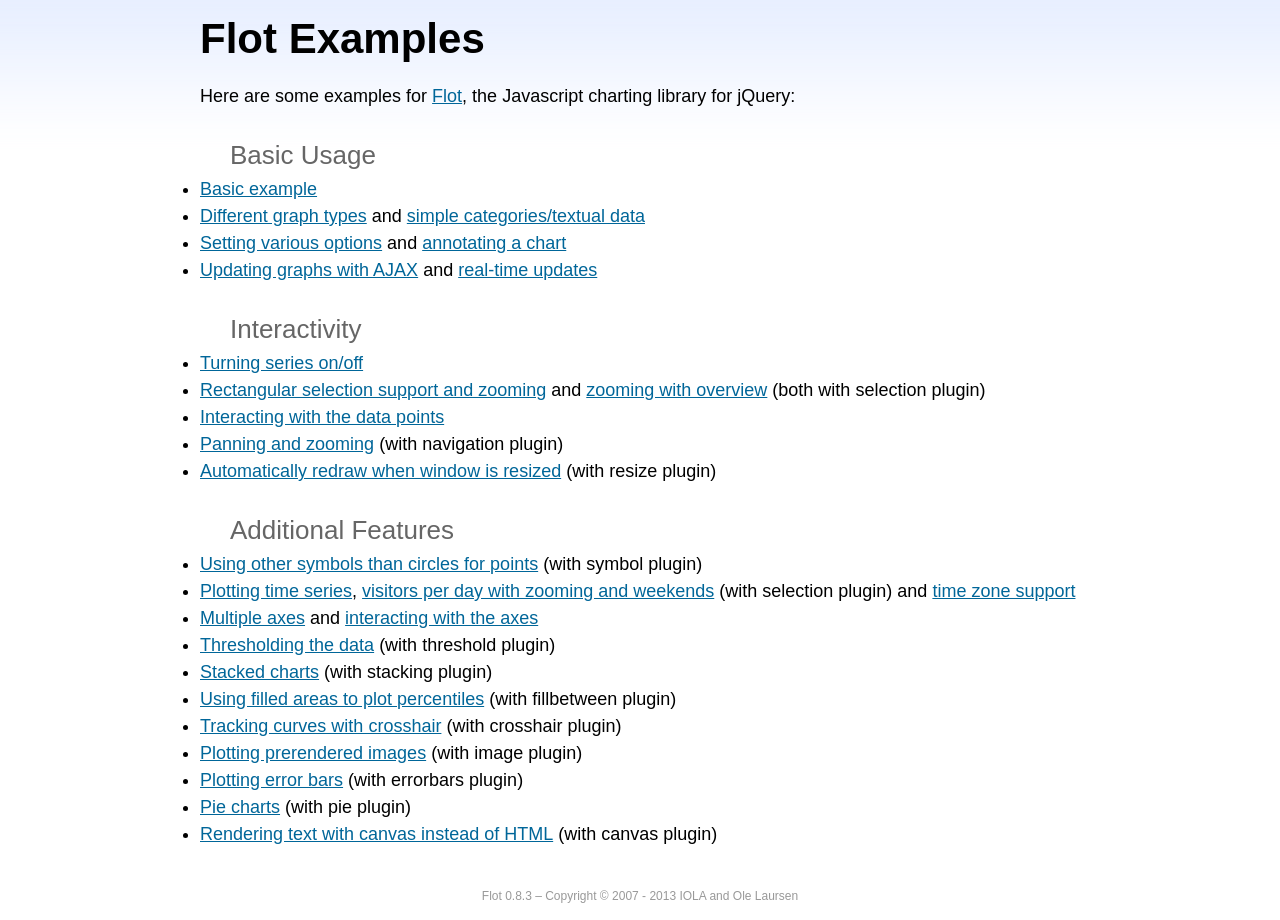
<file: bower_components/flot/examples/index.html>
<!DOCTYPE html PUBLIC "-//W3C//DTD HTML 4.01//EN" "http://www.w3.org/TR/html4/strict.dtd">
<html>
<head>
	<meta http-equiv="Content-Type" content="text/html; charset=utf-8">
	<title>Flot Examples</title>
	<link href="examples.css" rel="stylesheet" type="text/css">
	<style>

	h3 {
		margin-top: 30px;
		margin-bottom: 5px;
	}

	</style>
	<script language="javascript" type="text/javascript" src="../jquery.js"></script>
	<script language="javascript" type="text/javascript" src="../jquery.flot.js"></script>
	<script type="text/javascript">

	$(function() {

		// Add the Flot version string to the footer

		$("#footer").prepend("Flot " + $.plot.version + " &ndash; ");
	});

	</script>
</head>
<body>

	<div id="header">
		<h2>Flot Examples</h2>
	</div>

	<div id="content">

		<p>Here are some examples for <a href="http://www.flotcharts.org">Flot</a>, the Javascript charting library for jQuery:</p>

		<h3>Basic Usage</h3>

		<ul>
			<li><a href="basic-usage/index.html">Basic example</a></li>
			<li><a href="series-types/index.html">Different graph types</a> and <a href="categories/index.html">simple categories/textual data</a></li>
			<li><a href="basic-options/index.html">Setting various options</a> and <a href="annotating/index.html">annotating a chart</a></li>
			<li><a href="ajax/index.html">Updating graphs with AJAX</a> and <a href="realtime/index.html">real-time updates</a></li>
		</ul>

		<h3>Interactivity</h3>

		<ul>
			<li><a href="series-toggle/index.html">Turning series on/off</a></li>
			<li><a href="selection/index.html">Rectangular selection support and zooming</a> and <a href="zooming/index.html">zooming with overview</a> (both with selection plugin)</li>
			<li><a href="interacting/index.html">Interacting with the data points</a></li>
			<li><a href="navigate/index.html">Panning and zooming</a> (with navigation plugin)</li>
			<li><a href="resize/index.html">Automatically redraw when window is resized</a> (with resize plugin)</li>
		</ul>

		<h3>Additional Features</h3>

		<ul>
			<li><a href="symbols/index.html">Using other symbols than circles for points</a> (with symbol plugin)</li>
			<li><a href="axes-time/index.html">Plotting time series</a>, <a href="visitors/index.html">visitors per day with zooming and weekends</a> (with selection plugin) and <a href="axes-time-zones/index.html">time zone support</a></li>
			<li><a href="axes-multiple/index.html">Multiple axes</a> and <a href="axes-interacting/index.html">interacting with the axes</a></li>
			<li><a href="threshold/index.html">Thresholding the data</a> (with threshold plugin)</li>
			<li><a href="stacking/index.html">Stacked charts</a> (with stacking plugin)</li>
			<li><a href="percentiles/index.html">Using filled areas to plot percentiles</a> (with fillbetween plugin)</li>
			<li><a href="tracking/index.html">Tracking curves with crosshair</a> (with crosshair plugin)</li>
			<li><a href="image/index.html">Plotting prerendered images</a> (with image plugin)</li>
			<li><a href="series-errorbars/index.html">Plotting error bars</a> (with errorbars plugin)</li>
			<li><a href="series-pie/index.html">Pie charts</a> (with pie plugin)</li>
			<li><a href="canvas/index.html">Rendering text with canvas instead of HTML</a> (with canvas plugin)</li>
		</ul>

	</div>

	<div id="footer">
		Copyright &copy; 2007 - 2013 IOLA and Ole Laursen
	</div>

</body>
</html>
</file>
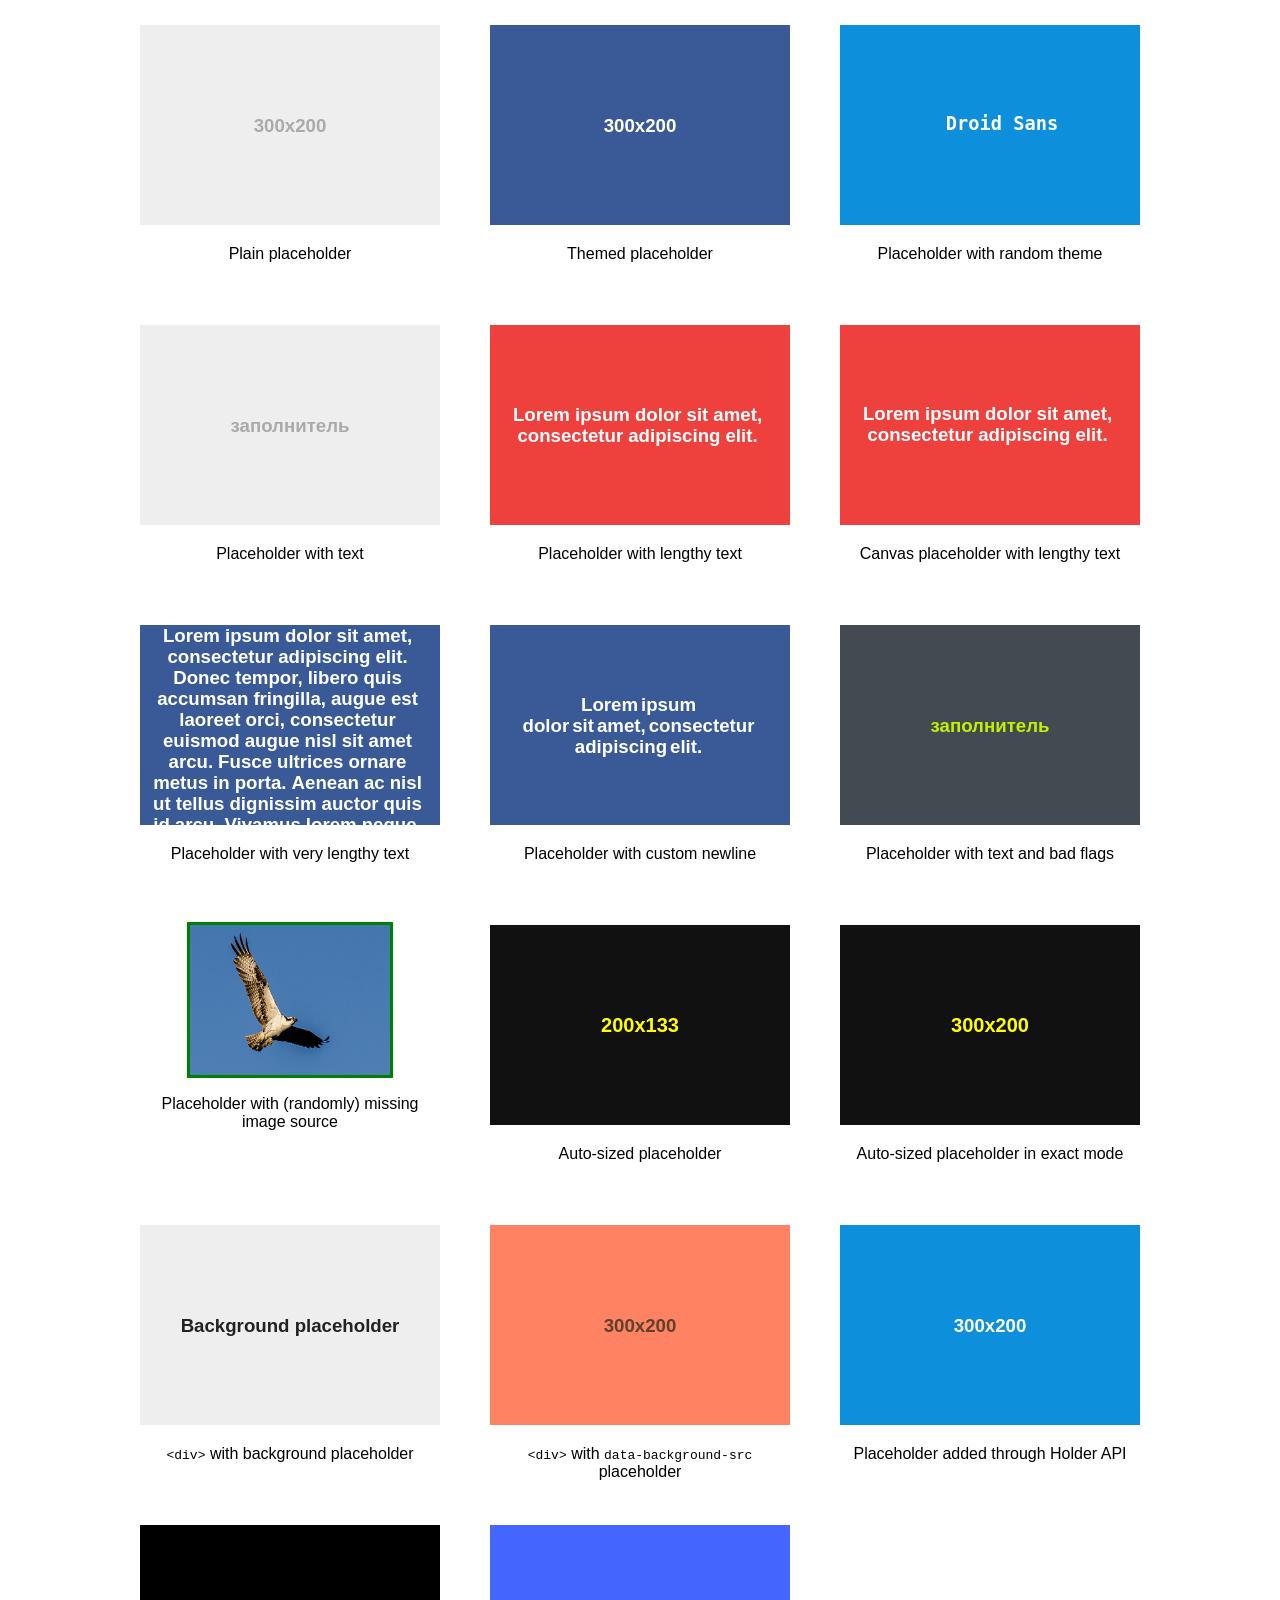
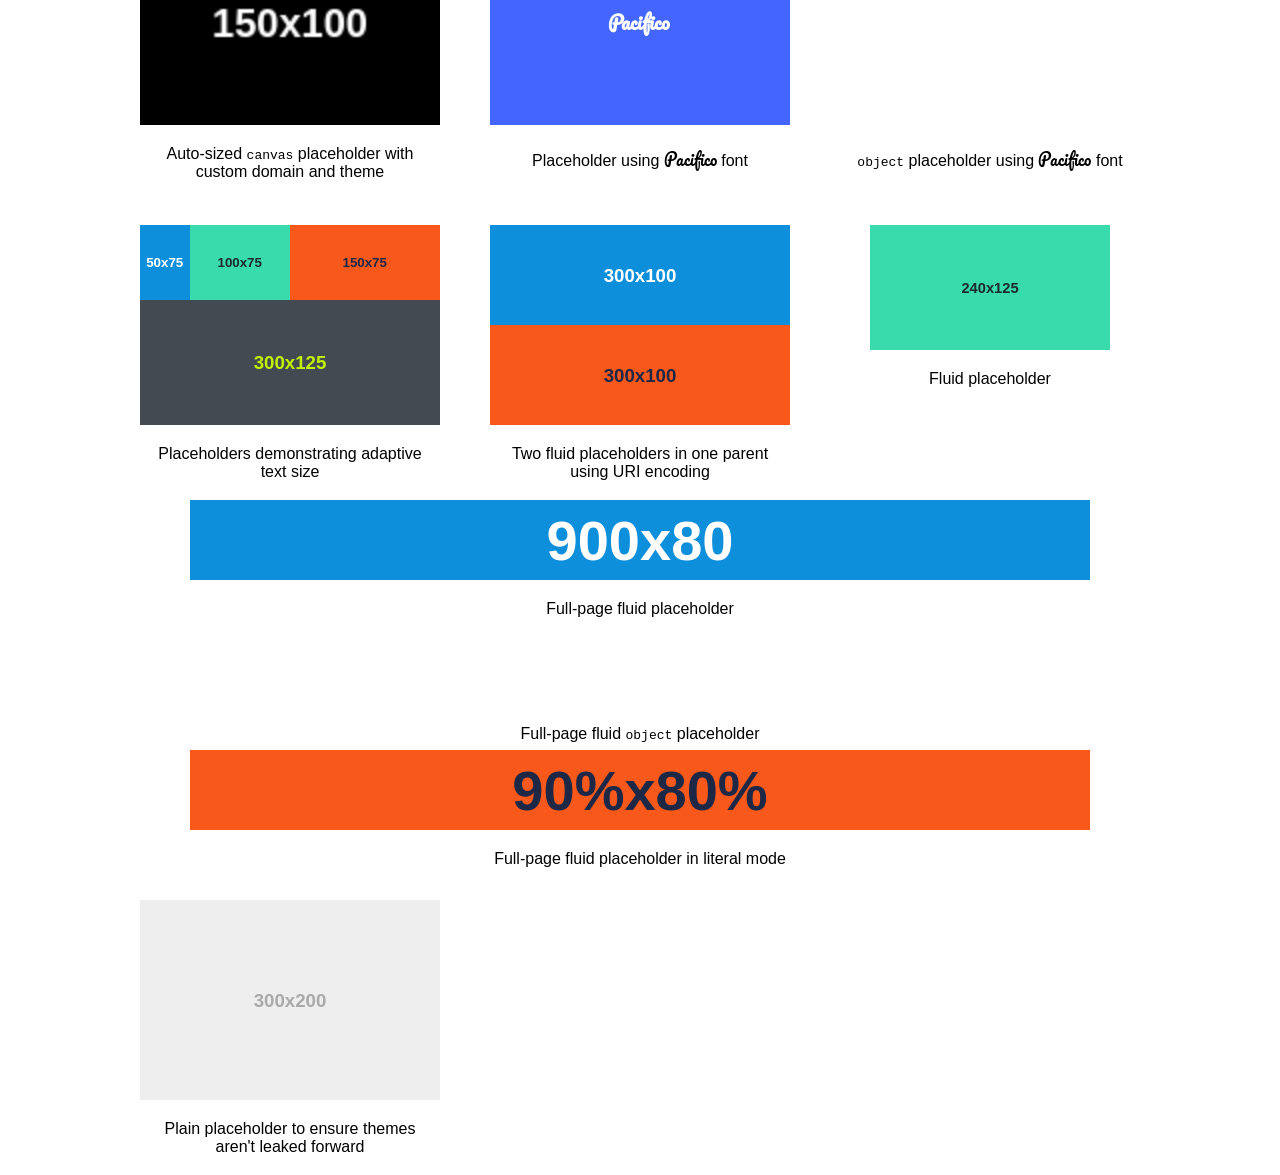
<file: bower_components/holderjs/test/index.html>
<!doctype html>
<html>
<head>
<title>Holder Testing</title>
<meta charset="utf-8">
<link rel="stylesheet" href="http://netdna.bootstrapcdn.com/font-awesome/4.1.0/css/font-awesome.min.css" class="holderjs">
<link href='http://fonts.googleapis.com/css?family=Pacifico' rel='stylesheet' type='text/css' class="holderjs">
<link href='http://fonts.googleapis.com/css?family=Raleway' rel='stylesheet' type='text/css' class='holderjs'>
<style>
	body {font-family:Arial,sans-serif;width:1050px;margin:0 auto}
	.thumb {width:300px;height:250px;margin:25px;float:left}
	.thumb img, .thumb .holderjs, .thumb object {display:block;margin:0 auto}
	.thumb .caption {padding:10px;text-align:center;margin-top:10px}
	.thumb.fullpage {float:none;clear:both;width:auto;height:100px;margin:25px}
	.autosize img {width:100%}
	#holder1 {background:url('?holder.js/300x200/text:Background%20placeholder/^eee:^222');width:300px;height:200px}
</style>
</head>
<body>

<div class="thumb">
	<img data-src="holder.js/300x200">
	<div class="caption">
		 Plain placeholder
	</div>
</div>
<div class="thumb">
	<img data-src="holder.js/300x200/social">
	<div class="caption">
		 Themed placeholder
	</div>
</div>
<div class="thumb">
	<img data-src="holder.js/300x200/random/font:Droid Sans/text:Droid Sans">
	<div class="caption">
		Placeholder with random theme
	</div>
</div>
<div class="thumb">
	<img data-src="holder.js/300x200/text:заполнитель">
	<div class="caption">
		 Placeholder with text
	</div>
</div>
<div class="thumb">
	<img data-src="holder.js/300x200/#EE403D:#FFFFFF/text:Lorem ipsum dolor sit amet, consectetur adipiscing elit.">
	<div class="caption">
		 Placeholder with lengthy text
	</div>
</div>
<div class="thumb">
	<img data-src="holder.canvas/300x200/#EE403D:#FFFFFF/text:Lorem ipsum dolor sit amet, consectetur adipiscing elit.">
	<div class="caption">
		Canvas placeholder with lengthy text
	</div>
</div>
<div class="thumb">
	<img data-src="holder.js/300x200/social/text:Lorem ipsum dolor sit amet, consectetur adipiscing elit. Donec tempor, libero quis accumsan fringilla, augue est laoreet orci, consectetur euismod augue nisl sit amet arcu. Fusce ultrices ornare metus in porta. Aenean ac nisl ut tellus dignissim auctor quis id arcu. Vivamus lorem neque, pulvinar non dictum vel, sagittis lobortis odio.">
	<div class="caption">
		 Placeholder with very lengthy text
	</div>
</div>
<div class="thumb">
	<img data-src="holder.js/300x200/social/text:Lorem ipsum   \n   dolor sit amet, consectetur adipiscing elit.">
	<div class="caption">
		 Placeholder with custom newline
	</div>
</div>
<div class="thumb">
	<img data-src="holder.js/300x200/randomrandom/hello:world/$$$$/%25%25%67/industrial/text:заполнитель">
	<div class="caption">
		 Placeholder with text and bad flags
	</div>
</div>
<div class="thumb">
	<script>
	var r = Math.random();
	if(r > 0.5){
	document.write('<img data-src="holder.js/200x150" src="missing.jpg" style="width:200px;height:150px;outline:solid 3px red">');
	}
	else{
	document.write('<img data-src="holder.js/200x150" src="image.jpg" style="width:200px;height:150px;outline:solid 3px green">');
	}
	</script>
	<div class="caption">
		Placeholder with (randomly) missing image source
	</div>
</div>
<div class="thumb">
	<div class="autosize">
		<img data-src="holder.js/200x133/#111:#ffff00/auto">
	</div>
	<div class="caption">
		 Auto-sized placeholder
	</div>
</div>
<div class="thumb">
	<div class="autosize">
		<img data-src="holder.js/200x133/#111:#ffff00/auto/textmode:exact">
	</div>
	<div class="caption">
		 Auto-sized placeholder in exact mode
	</div>
</div>
<div class="thumb">
	<div class="holderjs" id="holder1"></div>
	<div class="caption">
		<code>&lt;div&gt;</code> with background placeholder
	</div>
</div>
<div class="thumb">
	<div class="holderjs" style="width:300px;height:200px" data-background-src="?holder.js/300x200/#ff8362:#5e422e"></div>
	<div class="caption">
		<code>&lt;div&gt;</code> with <code>data-background-src</code> placeholder
	</div>
</div>

<div class="thumb">
	<div id="thumb1">
	</div>
	<div class="caption">
		 Placeholder added through Holder API
	</div>
</div>
<div class="thumb">
	<img data-src="custom.holder/150x100/custom/auto" style="width:300px;height:200px">
	<div class="caption">
		Auto-sized <code>canvas</code> placeholder with custom domain and theme
	</div>
</div>
<div class="thumb">
	<img data-src="holder.js/300x200/font:Pacifico/#4466ff:#fff/text:Pacifico">
	<div class="caption">
		 Placeholder using <span style="font-family:Pacifico">Pacifico</span> font</span>
	</div>
</div>
<div class="thumb">
	<object data="holder.js/300x200/font:Pacifico/#4466ff:#fff/text:Pacifico"></object>
	<div class="caption">
		<code>object</code> placeholder using <span style="font-family:Pacifico">Pacifico</span> font</span>
	</div>
</div>
<div class="thumb">
	<div style="overflow:hidden">
	<img data-src="holder.js/50x75/sky" style="float:left">
	<img data-src="holder.js/100x75/vine" style="float:left">
	<img data-src="holder.js/150x75/lava" style="float:left">
	</div>
	<div style="overflow:hidden">
	<img data-src="holder.js/300x125/industrial" style="float:left">
	</div>
<div class="caption">
		 Placeholders demonstrating adaptive text size
	</div>
</div>
<div class="thumb">
	<div style="height:200px">
<img data-src="holder.js/100%25x50%25/sky">
<img data-src="holder.js/100%25x50%25/lava">
</div>
<div class="caption">Two fluid placeholders in one parent using URI encoding</div>
</div>
<div class="thumb">
	<img data-src="holder.js/80%x50%/vine">
	<div class="caption">
		 Fluid placeholder
	</div>
</div>
<div class="fullpage thumb">
	<img data-src="holder.js/90%x80%/sky">
	<div class="caption">
		 Full-page fluid placeholder
	</div>
</div>
<div class="fullpage thumb">
	<object data-src="holder.js/90%x80%/vine"></object>
	<div class="caption">
		 Full-page fluid <code>object</code> placeholder
	</div>
</div>
<div class="fullpage thumb">
	<img data-src="holder.js/90%x80%/lava/textmode:literal">
	<div class="caption">
		 Full-page fluid placeholder in literal mode
	</div>
</div>
<div class="thumb">
	<img data-src="holder.js/300x200">
	<div class="caption">
		 Plain placeholder to ensure themes aren't leaked forward
	</div>
</div>

<script src="http://code.jquery.com/jquery-1.11.0.min.js"></script>
<script src="../holder.js"></script>
<!--
<script src="require.js" data-main="test.js"></script>
-->
<script>
Holder.add_image("holder.js/300x200/sky", "#thumb1").run();
Holder.add_theme("custom", {foreground: "#fff", background: "#000", size: 15}).run({
	domain: "custom.holder",
	use_canvas: true
})
Holder.add_theme("fontawesome", {foreground: "#00ccaa", background: "#002211", size: 12}).run({
	domain: "fontawesome.holder"
})
Holder.run({
	domain: "holder.canvas",
	use_canvas: true
});

</script>
</body>
</html>
</file>
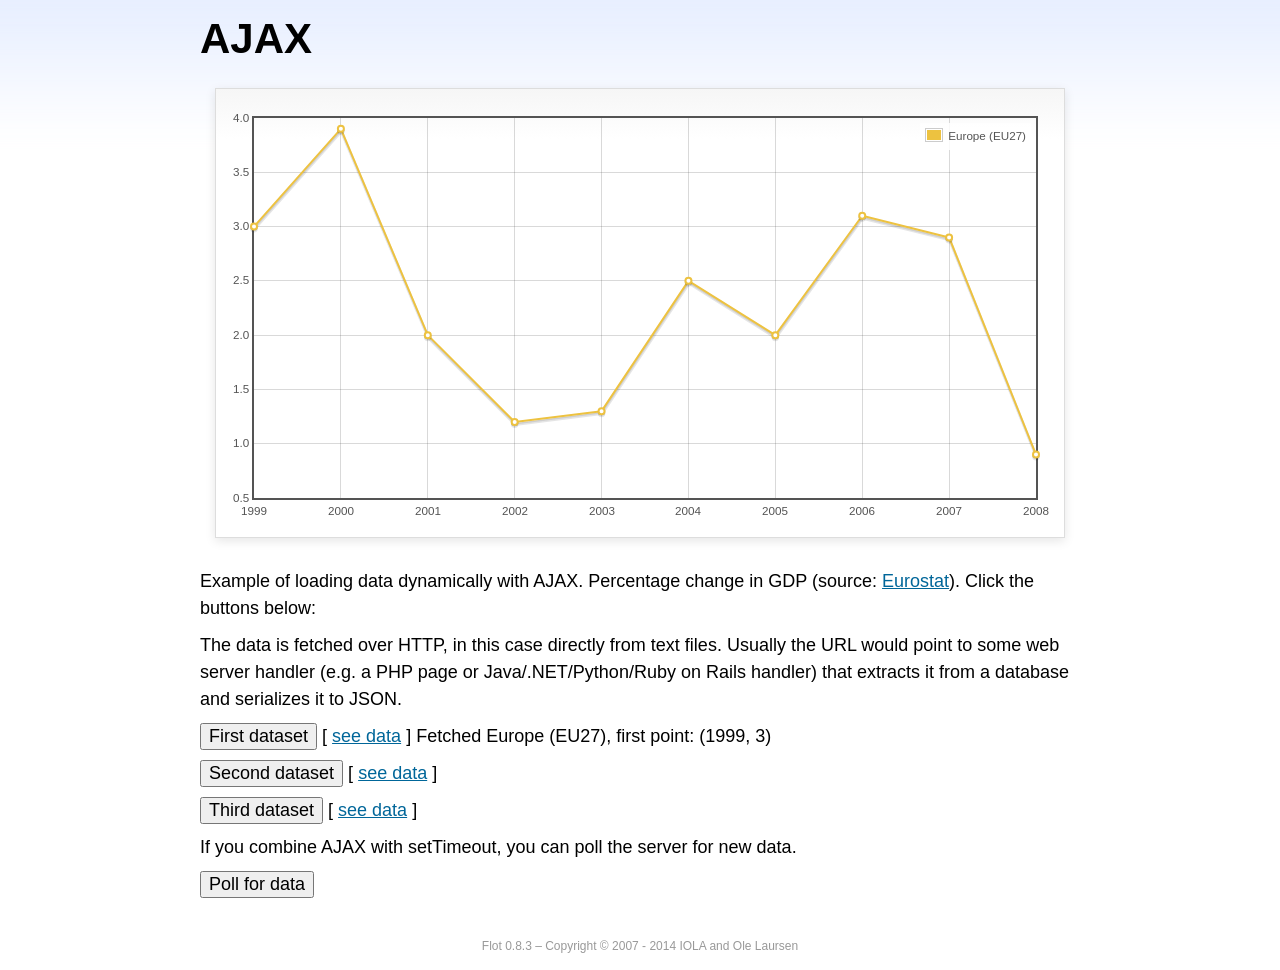
<file: bower_components/flot/examples/ajax/index.html>
<!DOCTYPE html PUBLIC "-//W3C//DTD HTML 4.01//EN" "http://www.w3.org/TR/html4/strict.dtd">
<html>
<head>
	<meta http-equiv="Content-Type" content="text/html; charset=utf-8">
	<title>Flot Examples: AJAX</title>
	<link href="../examples.css" rel="stylesheet" type="text/css">
	<!--[if lte IE 8]><script language="javascript" type="text/javascript" src="../../excanvas.min.js"></script><![endif]-->
	<script language="javascript" type="text/javascript" src="../../jquery.js"></script>
	<script language="javascript" type="text/javascript" src="../../jquery.flot.js"></script>
	<script type="text/javascript">

	$(function() {

		var options = {
			lines: {
				show: true
			},
			points: {
				show: true
			},
			xaxis: {
				tickDecimals: 0,
				tickSize: 1
			}
		};

		var data = [];

		$.plot("#placeholder", data, options);

		// Fetch one series, adding to what we already have

		var alreadyFetched = {};

		$("button.fetchSeries").click(function () {

			var button = $(this);

			// Find the URL in the link right next to us, then fetch the data

			var dataurl = button.siblings("a").attr("href");

			function onDataReceived(series) {

				// Extract the first coordinate pair; jQuery has parsed it, so
				// the data is now just an ordinary JavaScript object

				var firstcoordinate = "(" + series.data[0][0] + ", " + series.data[0][1] + ")";
				button.siblings("span").text("Fetched " + series.label + ", first point: " + firstcoordinate);

				// Push the new data onto our existing data array

				if (!alreadyFetched[series.label]) {
					alreadyFetched[series.label] = true;
					data.push(series);
				}

				$.plot("#placeholder", data, options);
			}

			$.ajax({
				url: dataurl,
				type: "GET",
				dataType: "json",
				success: onDataReceived
			});
		});

		// Initiate a recurring data update

		$("button.dataUpdate").click(function () {

			data = [];
			alreadyFetched = {};

			$.plot("#placeholder", data, options);

			var iteration = 0;

			function fetchData() {

				++iteration;

				function onDataReceived(series) {

					// Load all the data in one pass; if we only got partial
					// data we could merge it with what we already have.

					data = [ series ];
					$.plot("#placeholder", data, options);
				}

				// Normally we call the same URL - a script connected to a
				// database - but in this case we only have static example
				// files, so we need to modify the URL.

				$.ajax({
					url: "data-eu-gdp-growth-" + iteration + ".json",
					type: "GET",
					dataType: "json",
					success: onDataReceived
				});

				if (iteration < 5) {
					setTimeout(fetchData, 1000);
				} else {
					data = [];
					alreadyFetched = {};
				}
			}

			setTimeout(fetchData, 1000);
		});

		// Load the first series by default, so we don't have an empty plot

		$("button.fetchSeries:first").click();

		// Add the Flot version string to the footer

		$("#footer").prepend("Flot " + $.plot.version + " &ndash; ");
	});

	</script>
</head>
<body>

	<div id="header">
		<h2>AJAX</h2>
	</div>

	<div id="content">

		<div class="demo-container">
			<div id="placeholder" class="demo-placeholder"></div>
		</div>

		<p>Example of loading data dynamically with AJAX. Percentage change in GDP (source: <a href="http://epp.eurostat.ec.europa.eu/tgm/table.do?tab=table&init=1&plugin=1&language=en&pcode=tsieb020">Eurostat</a>). Click the buttons below:</p>

		<p>The data is fetched over HTTP, in this case directly from text files. Usually the URL would point to some web server handler (e.g. a PHP page or Java/.NET/Python/Ruby on Rails handler) that extracts it from a database and serializes it to JSON.</p>

		<p>
			<button class="fetchSeries">First dataset</button>
			[ <a href="data-eu-gdp-growth.json">see data</a> ]
			<span></span>
		</p>

		<p>
			<button class="fetchSeries">Second dataset</button>
			[ <a href="data-japan-gdp-growth.json">see data</a> ]
			<span></span>
		</p>

		<p>
			<button class="fetchSeries">Third dataset</button>
			[ <a href="data-usa-gdp-growth.json">see data</a> ]
			<span></span>
		</p>

		<p>If you combine AJAX with setTimeout, you can poll the server for new data.</p>

		<p>
			<button class="dataUpdate">Poll for data</button>
		</p>

	</div>

	<div id="footer">
		Copyright &copy; 2007 - 2014 IOLA and Ole Laursen
	</div>

</body>
</html>
</file>
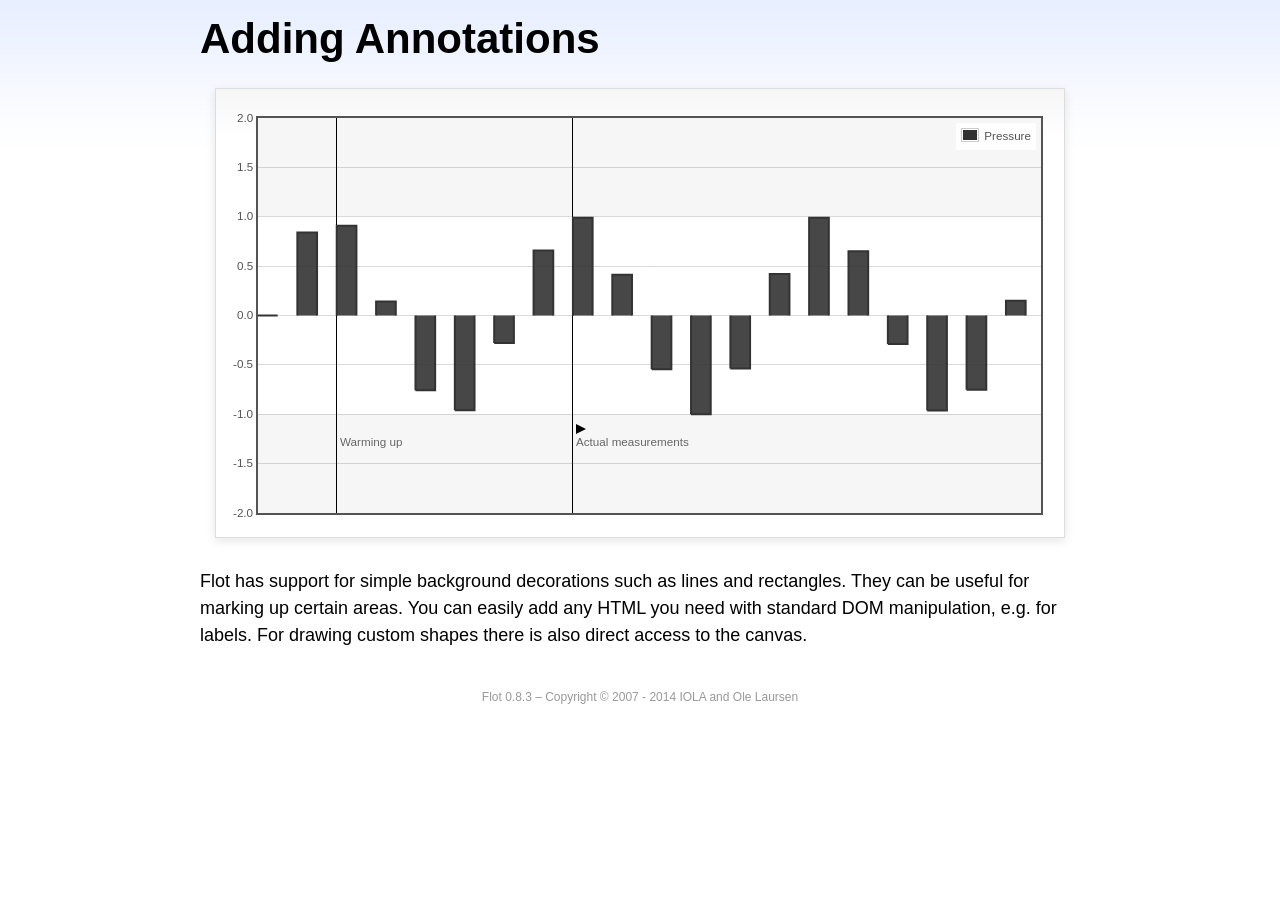
<file: bower_components/flot/examples/annotating/index.html>
<!DOCTYPE html PUBLIC "-//W3C//DTD HTML 4.01//EN" "http://www.w3.org/TR/html4/strict.dtd">
<html>
<head>
	<meta http-equiv="Content-Type" content="text/html; charset=utf-8">
	<title>Flot Examples: Adding Annotations</title>
	<link href="../examples.css" rel="stylesheet" type="text/css">
	<!--[if lte IE 8]><script language="javascript" type="text/javascript" src="../../excanvas.min.js"></script><![endif]-->
	<script language="javascript" type="text/javascript" src="../../jquery.js"></script>
	<script language="javascript" type="text/javascript" src="../../jquery.flot.js"></script>
	<script type="text/javascript">

	$(function() {

		var d1 = [];
		for (var i = 0; i < 20; ++i) {
			d1.push([i, Math.sin(i)]);
		}

		var data = [{ data: d1, label: "Pressure", color: "#333" }];

		var markings = [
			{ color: "#f6f6f6", yaxis: { from: 1 } },
			{ color: "#f6f6f6", yaxis: { to: -1 } },
			{ color: "#000", lineWidth: 1, xaxis: { from: 2, to: 2 } },
			{ color: "#000", lineWidth: 1, xaxis: { from: 8, to: 8 } }
		];

		var placeholder = $("#placeholder");

		var plot = $.plot(placeholder, data, {
			bars: { show: true, barWidth: 0.5, fill: 0.9 },
			xaxis: { ticks: [], autoscaleMargin: 0.02 },
			yaxis: { min: -2, max: 2 },
			grid: { markings: markings }
		});

		var o = plot.pointOffset({ x: 2, y: -1.2});

		// Append it to the placeholder that Flot already uses for positioning

		placeholder.append("<div style='position:absolute;left:" + (o.left + 4) + "px;top:" + o.top + "px;color:#666;font-size:smaller'>Warming up</div>");

		o = plot.pointOffset({ x: 8, y: -1.2});
		placeholder.append("<div style='position:absolute;left:" + (o.left + 4) + "px;top:" + o.top + "px;color:#666;font-size:smaller'>Actual measurements</div>");

		// Draw a little arrow on top of the last label to demonstrate canvas
		// drawing

		var ctx = plot.getCanvas().getContext("2d");
		ctx.beginPath();
		o.left += 4;
		ctx.moveTo(o.left, o.top);
		ctx.lineTo(o.left, o.top - 10);
		ctx.lineTo(o.left + 10, o.top - 5);
		ctx.lineTo(o.left, o.top);
		ctx.fillStyle = "#000";
		ctx.fill();

		// Add the Flot version string to the footer

		$("#footer").prepend("Flot " + $.plot.version + " &ndash; ");
	});

	</script>
</head>
<body>

	<div id="header">
		<h2>Adding Annotations</h2>
	</div>

	<div id="content">

		<div class="demo-container">
			<div id="placeholder" class="demo-placeholder"></div>
		</div>

		<p>Flot has support for simple background decorations such as lines and rectangles. They can be useful for marking up certain areas. You can easily add any HTML you need with standard DOM manipulation, e.g. for labels. For drawing custom shapes there is also direct access to the canvas.</p>

	</div>

	<div id="footer">
		Copyright &copy; 2007 - 2014 IOLA and Ole Laursen
	</div>

</body>
</html>
</file>
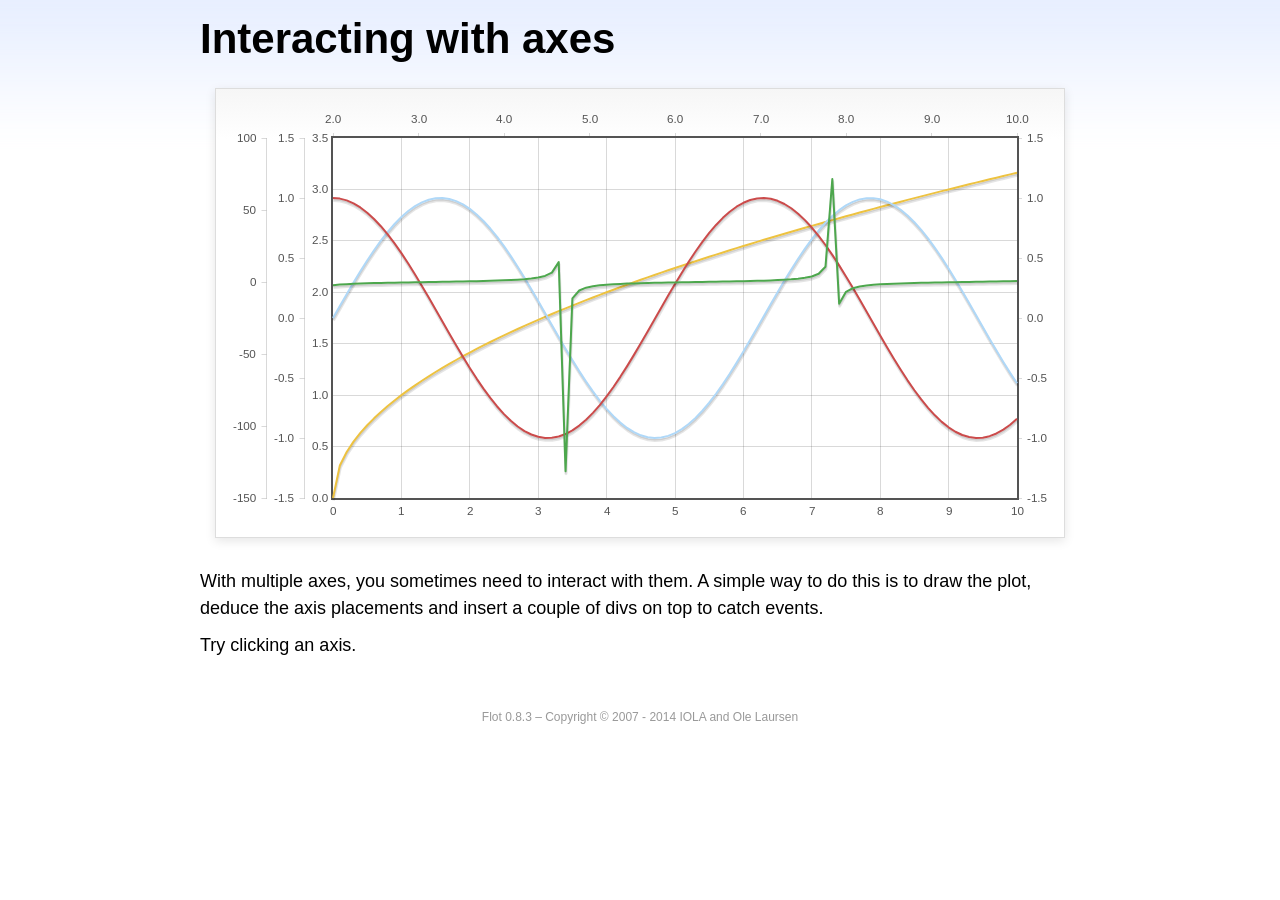
<file: bower_components/flot/examples/axes-interacting/index.html>
<!DOCTYPE html PUBLIC "-//W3C//DTD HTML 4.01//EN" "http://www.w3.org/TR/html4/strict.dtd">
<html>
<head>
	<meta http-equiv="Content-Type" content="text/html; charset=utf-8">
	<title>Flot Examples: Interacting with axes</title>
	<link href="../examples.css" rel="stylesheet" type="text/css">
	<!--[if lte IE 8]><script language="javascript" type="text/javascript" src="../../excanvas.min.js"></script><![endif]-->
	<script language="javascript" type="text/javascript" src="../../jquery.js"></script>
	<script language="javascript" type="text/javascript" src="../../jquery.flot.js"></script>
	<script type="text/javascript">

	$(function() {

		function generate(start, end, fn) {
			var res = [];
			for (var i = 0; i <= 100; ++i) {
				var x = start + i / 100 * (end - start);
				res.push([x, fn(x)]);
			}
			return res;
		}

		var data = [
			{ data: generate(0, 10, function (x) { return Math.sqrt(x);}), xaxis: 1, yaxis:1 },
			{ data: generate(0, 10, function (x) { return Math.sin(x);}), xaxis: 1, yaxis:2 },
			{ data: generate(0, 10, function (x) { return Math.cos(x);}), xaxis: 1, yaxis:3 },
			{ data: generate(2, 10, function (x) { return Math.tan(x);}), xaxis: 2, yaxis: 4 }
		];

		var plot = $.plot("#placeholder", data, {
			xaxes: [
				{ position: 'bottom' },
				{ position: 'top'}
			],
			yaxes: [
				{ position: 'left' },
				{ position: 'left' },
				{ position: 'right' },
				{ position: 'left' }
			]
		});

		// Create a div for each axis

		$.each(plot.getAxes(), function (i, axis) {
			if (!axis.show)
				return;

			var box = axis.box;

			$("<div class='axisTarget' style='position:absolute; left:" + box.left + "px; top:" + box.top + "px; width:" + box.width +  "px; height:" + box.height + "px'></div>")
				.data("axis.direction", axis.direction)
				.data("axis.n", axis.n)
				.css({ backgroundColor: "#f00", opacity: 0, cursor: "pointer" })
				.appendTo(plot.getPlaceholder())
				.hover(
					function () { $(this).css({ opacity: 0.10 }) },
					function () { $(this).css({ opacity: 0 }) }
				)
				.click(function () {
					$("#click").text("You clicked the " + axis.direction + axis.n + "axis!")
				});
		});

		// Add the Flot version string to the footer

		$("#footer").prepend("Flot " + $.plot.version + " &ndash; ");
	});

	</script>
</head>
<body>

	<div id="header">
		<h2>Interacting with axes</h2>
	</div>

	<div id="content">

		<div class="demo-container">
			<div id="placeholder" class="demo-placeholder"></div>
		</div>

		<p>With multiple axes, you sometimes need to interact with them. A simple way to do this is to draw the plot, deduce the axis placements and insert a couple of divs on top to catch events.</p>

		<p>Try clicking an axis.</p>

		<p id="click"></p>

	</div>

	<div id="footer">
		Copyright &copy; 2007 - 2014 IOLA and Ole Laursen
	</div>

</body>
</html>
</file>
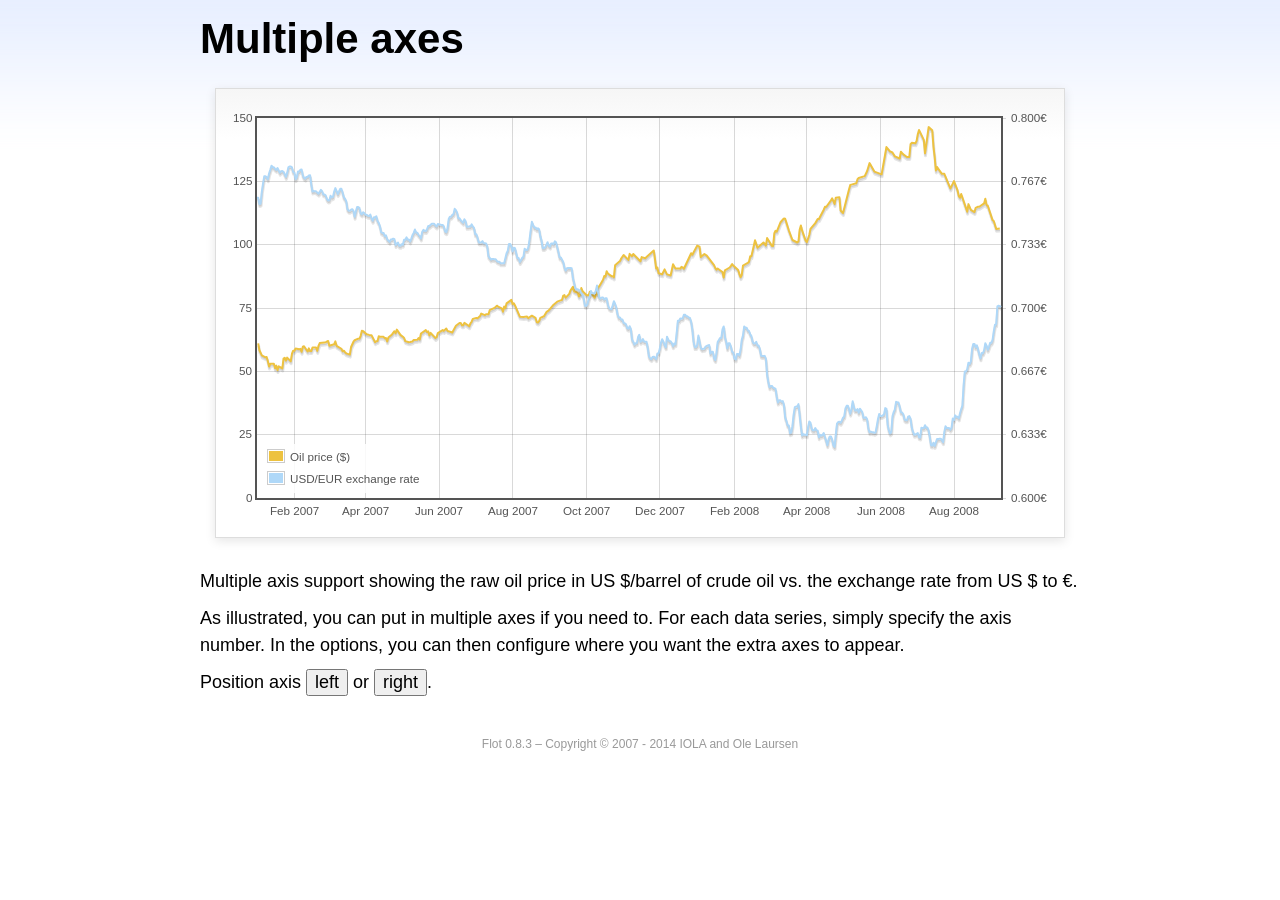
<file: bower_components/flot/examples/axes-multiple/index.html>
<!DOCTYPE html PUBLIC "-//W3C//DTD HTML 4.01//EN" "http://www.w3.org/TR/html4/strict.dtd">
<html>
<head>
	<meta http-equiv="Content-Type" content="text/html; charset=utf-8">
	<title>Flot Examples: Multiple Axes</title>
	<link href="../examples.css" rel="stylesheet" type="text/css">
	<!--[if lte IE 8]><script language="javascript" type="text/javascript" src="../../excanvas.min.js"></script><![endif]-->
	<script language="javascript" type="text/javascript" src="../../jquery.js"></script>
	<script language="javascript" type="text/javascript" src="../../jquery.flot.js"></script>
	<script language="javascript" type="text/javascript" src="../../jquery.flot.time.js"></script>
	<script type="text/javascript">

	$(function() {

		var oilprices = [[1167692400000,61.05], [1167778800000,58.32], [1167865200000,57.35], [1167951600000,56.31], [1168210800000,55.55], [1168297200000,55.64], [1168383600000,54.02], [1168470000000,51.88], [1168556400000,52.99], [1168815600000,52.99], [1168902000000,51.21], [1168988400000,52.24], [1169074800000,50.48], [1169161200000,51.99], [1169420400000,51.13], [1169506800000,55.04], [1169593200000,55.37], [1169679600000,54.23], [1169766000000,55.42], [1170025200000,54.01], [1170111600000,56.97], [1170198000000,58.14], [1170284400000,58.14], [1170370800000,59.02], [1170630000000,58.74], [1170716400000,58.88], [1170802800000,57.71], [1170889200000,59.71], [1170975600000,59.89], [1171234800000,57.81], [1171321200000,59.06], [1171407600000,58.00], [1171494000000,57.99], [1171580400000,59.39], [1171839600000,59.39], [1171926000000,58.07], [1172012400000,60.07], [1172098800000,61.14], [1172444400000,61.39], [1172530800000,61.46], [1172617200000,61.79], [1172703600000,62.00], [1172790000000,60.07], [1173135600000,60.69], [1173222000000,61.82], [1173308400000,60.05], [1173654000000,58.91], [1173740400000,57.93], [1173826800000,58.16], [1173913200000,57.55], [1173999600000,57.11], [1174258800000,56.59], [1174345200000,59.61], [1174518000000,61.69], [1174604400000,62.28], [1174860000000,62.91], [1174946400000,62.93], [1175032800000,64.03], [1175119200000,66.03], [1175205600000,65.87], [1175464800000,64.64], [1175637600000,64.38], [1175724000000,64.28], [1175810400000,64.28], [1176069600000,61.51], [1176156000000,61.89], [1176242400000,62.01], [1176328800000,63.85], [1176415200000,63.63], [1176674400000,63.61], [1176760800000,63.10], [1176847200000,63.13], [1176933600000,61.83], [1177020000000,63.38], [1177279200000,64.58], [1177452000000,65.84], [1177538400000,65.06], [1177624800000,66.46], [1177884000000,64.40], [1178056800000,63.68], [1178143200000,63.19], [1178229600000,61.93], [1178488800000,61.47], [1178575200000,61.55], [1178748000000,61.81], [1178834400000,62.37], [1179093600000,62.46], [1179180000000,63.17], [1179266400000,62.55], [1179352800000,64.94], [1179698400000,66.27], [1179784800000,65.50], [1179871200000,65.77], [1179957600000,64.18], [1180044000000,65.20], [1180389600000,63.15], [1180476000000,63.49], [1180562400000,65.08], [1180908000000,66.30], [1180994400000,65.96], [1181167200000,66.93], [1181253600000,65.98], [1181599200000,65.35], [1181685600000,66.26], [1181858400000,68.00], [1182117600000,69.09], [1182204000000,69.10], [1182290400000,68.19], [1182376800000,68.19], [1182463200000,69.14], [1182722400000,68.19], [1182808800000,67.77], [1182895200000,68.97], [1182981600000,69.57], [1183068000000,70.68], [1183327200000,71.09], [1183413600000,70.92], [1183586400000,71.81], [1183672800000,72.81], [1183932000000,72.19], [1184018400000,72.56], [1184191200000,72.50], [1184277600000,74.15], [1184623200000,75.05], [1184796000000,75.92], [1184882400000,75.57], [1185141600000,74.89], [1185228000000,73.56], [1185314400000,75.57], [1185400800000,74.95], [1185487200000,76.83], [1185832800000,78.21], [1185919200000,76.53], [1186005600000,76.86], [1186092000000,76.00], [1186437600000,71.59], [1186696800000,71.47], [1186956000000,71.62], [1187042400000,71.00], [1187301600000,71.98], [1187560800000,71.12], [1187647200000,69.47], [1187733600000,69.26], [1187820000000,69.83], [1187906400000,71.09], [1188165600000,71.73], [1188338400000,73.36], [1188511200000,74.04], [1188856800000,76.30], [1189116000000,77.49], [1189461600000,78.23], [1189548000000,79.91], [1189634400000,80.09], [1189720800000,79.10], [1189980000000,80.57], [1190066400000,81.93], [1190239200000,83.32], [1190325600000,81.62], [1190584800000,80.95], [1190671200000,79.53], [1190757600000,80.30], [1190844000000,82.88], [1190930400000,81.66], [1191189600000,80.24], [1191276000000,80.05], [1191362400000,79.94], [1191448800000,81.44], [1191535200000,81.22], [1191794400000,79.02], [1191880800000,80.26], [1191967200000,80.30], [1192053600000,83.08], [1192140000000,83.69], [1192399200000,86.13], [1192485600000,87.61], [1192572000000,87.40], [1192658400000,89.47], [1192744800000,88.60], [1193004000000,87.56], [1193090400000,87.56], [1193176800000,87.10], [1193263200000,91.86], [1193612400000,93.53], [1193698800000,94.53], [1193871600000,95.93], [1194217200000,93.98], [1194303600000,96.37], [1194476400000,95.46], [1194562800000,96.32], [1195081200000,93.43], [1195167600000,95.10], [1195426800000,94.64], [1195513200000,95.10], [1196031600000,97.70], [1196118000000,94.42], [1196204400000,90.62], [1196290800000,91.01], [1196377200000,88.71], [1196636400000,88.32], [1196809200000,90.23], [1196982000000,88.28], [1197241200000,87.86], [1197327600000,90.02], [1197414000000,92.25], [1197586800000,90.63], [1197846000000,90.63], [1197932400000,90.49], [1198018800000,91.24], [1198105200000,91.06], [1198191600000,90.49], [1198710000000,96.62], [1198796400000,96.00], [1199142000000,99.62], [1199314800000,99.18], [1199401200000,95.09], [1199660400000,96.33], [1199833200000,95.67], [1200351600000,91.90], [1200438000000,90.84], [1200524400000,90.13], [1200610800000,90.57], [1200956400000,89.21], [1201042800000,86.99], [1201129200000,89.85], [1201474800000,90.99], [1201561200000,91.64], [1201647600000,92.33], [1201734000000,91.75], [1202079600000,90.02], [1202166000000,88.41], [1202252400000,87.14], [1202338800000,88.11], [1202425200000,91.77], [1202770800000,92.78], [1202857200000,93.27], [1202943600000,95.46], [1203030000000,95.46], [1203289200000,101.74], [1203462000000,98.81], [1203894000000,100.88], [1204066800000,99.64], [1204153200000,102.59], [1204239600000,101.84], [1204498800000,99.52], [1204585200000,99.52], [1204671600000,104.52], [1204758000000,105.47], [1204844400000,105.15], [1205103600000,108.75], [1205276400000,109.92], [1205362800000,110.33], [1205449200000,110.21], [1205708400000,105.68], [1205967600000,101.84], [1206313200000,100.86], [1206399600000,101.22], [1206486000000,105.90], [1206572400000,107.58], [1206658800000,105.62], [1206914400000,101.58], [1207000800000,100.98], [1207173600000,103.83], [1207260000000,106.23], [1207605600000,108.50], [1207778400000,110.11], [1207864800000,110.14], [1208210400000,113.79], [1208296800000,114.93], [1208383200000,114.86], [1208728800000,117.48], [1208815200000,118.30], [1208988000000,116.06], [1209074400000,118.52], [1209333600000,118.75], [1209420000000,113.46], [1209592800000,112.52], [1210024800000,121.84], [1210111200000,123.53], [1210197600000,123.69], [1210543200000,124.23], [1210629600000,125.80], [1210716000000,126.29], [1211148000000,127.05], [1211320800000,129.07], [1211493600000,132.19], [1211839200000,128.85], [1212357600000,127.76], [1212703200000,138.54], [1212962400000,136.80], [1213135200000,136.38], [1213308000000,134.86], [1213653600000,134.01], [1213740000000,136.68], [1213912800000,135.65], [1214172000000,134.62], [1214258400000,134.62], [1214344800000,134.62], [1214431200000,139.64], [1214517600000,140.21], [1214776800000,140.00], [1214863200000,140.97], [1214949600000,143.57], [1215036000000,145.29], [1215381600000,141.37], [1215468000000,136.04], [1215727200000,146.40], [1215986400000,145.18], [1216072800000,138.74], [1216159200000,134.60], [1216245600000,129.29], [1216332000000,130.65], [1216677600000,127.95], [1216850400000,127.95], [1217282400000,122.19], [1217455200000,124.08], [1217541600000,125.10], [1217800800000,121.41], [1217887200000,119.17], [1217973600000,118.58], [1218060000000,120.02], [1218405600000,114.45], [1218492000000,113.01], [1218578400000,116.00], [1218751200000,113.77], [1219010400000,112.87], [1219096800000,114.53], [1219269600000,114.98], [1219356000000,114.98], [1219701600000,116.27], [1219788000000,118.15], [1219874400000,115.59], [1219960800000,115.46], [1220306400000,109.71], [1220392800000,109.35], [1220565600000,106.23], [1220824800000,106.34]];

		var exchangerates = [[1167606000000,0.7580], [1167692400000,0.7580], [1167778800000,0.75470], [1167865200000,0.75490], [1167951600000,0.76130], [1168038000000,0.76550], [1168124400000,0.76930], [1168210800000,0.76940], [1168297200000,0.76880], [1168383600000,0.76780], [1168470000000,0.77080], [1168556400000,0.77270], [1168642800000,0.77490], [1168729200000,0.77410], [1168815600000,0.77410], [1168902000000,0.77320], [1168988400000,0.77270], [1169074800000,0.77370], [1169161200000,0.77240], [1169247600000,0.77120], [1169334000000,0.7720], [1169420400000,0.77210], [1169506800000,0.77170], [1169593200000,0.77040], [1169679600000,0.7690], [1169766000000,0.77110], [1169852400000,0.7740], [1169938800000,0.77450], [1170025200000,0.77450], [1170111600000,0.7740], [1170198000000,0.77160], [1170284400000,0.77130], [1170370800000,0.76780], [1170457200000,0.76880], [1170543600000,0.77180], [1170630000000,0.77180], [1170716400000,0.77280], [1170802800000,0.77290], [1170889200000,0.76980], [1170975600000,0.76850], [1171062000000,0.76810], [1171148400000,0.7690], [1171234800000,0.7690], [1171321200000,0.76980], [1171407600000,0.76990], [1171494000000,0.76510], [1171580400000,0.76130], [1171666800000,0.76160], [1171753200000,0.76140], [1171839600000,0.76140], [1171926000000,0.76070], [1172012400000,0.76020], [1172098800000,0.76110], [1172185200000,0.76220], [1172271600000,0.76150], [1172358000000,0.75980], [1172444400000,0.75980], [1172530800000,0.75920], [1172617200000,0.75730], [1172703600000,0.75660], [1172790000000,0.75670], [1172876400000,0.75910], [1172962800000,0.75820], [1173049200000,0.75850], [1173135600000,0.76130], [1173222000000,0.76310], [1173308400000,0.76150], [1173394800000,0.760], [1173481200000,0.76130], [1173567600000,0.76270], [1173654000000,0.76270], [1173740400000,0.76080], [1173826800000,0.75830], [1173913200000,0.75750], [1173999600000,0.75620], [1174086000000,0.7520], [1174172400000,0.75120], [1174258800000,0.75120], [1174345200000,0.75170], [1174431600000,0.7520], [1174518000000,0.75110], [1174604400000,0.7480], [1174690800000,0.75090], [1174777200000,0.75310], [1174860000000,0.75310], [1174946400000,0.75270], [1175032800000,0.74980], [1175119200000,0.74930], [1175205600000,0.75040], [1175292000000,0.750], [1175378400000,0.74910], [1175464800000,0.74910], [1175551200000,0.74850], [1175637600000,0.74840], [1175724000000,0.74920], [1175810400000,0.74710], [1175896800000,0.74590], [1175983200000,0.74770], [1176069600000,0.74770], [1176156000000,0.74830], [1176242400000,0.74580], [1176328800000,0.74480], [1176415200000,0.7430], [1176501600000,0.73990], [1176588000000,0.73950], [1176674400000,0.73950], [1176760800000,0.73780], [1176847200000,0.73820], [1176933600000,0.73620], [1177020000000,0.73550], [1177106400000,0.73480], [1177192800000,0.73610], [1177279200000,0.73610], [1177365600000,0.73650], [1177452000000,0.73620], [1177538400000,0.73310], [1177624800000,0.73390], [1177711200000,0.73440], [1177797600000,0.73270], [1177884000000,0.73270], [1177970400000,0.73360], [1178056800000,0.73330], [1178143200000,0.73590], [1178229600000,0.73590], [1178316000000,0.73720], [1178402400000,0.7360], [1178488800000,0.7360], [1178575200000,0.7350], [1178661600000,0.73650], [1178748000000,0.73840], [1178834400000,0.73950], [1178920800000,0.74130], [1179007200000,0.73970], [1179093600000,0.73960], [1179180000000,0.73850], [1179266400000,0.73780], [1179352800000,0.73660], [1179439200000,0.740], [1179525600000,0.74110], [1179612000000,0.74060], [1179698400000,0.74050], [1179784800000,0.74140], [1179871200000,0.74310], [1179957600000,0.74310], [1180044000000,0.74380], [1180130400000,0.74430], [1180216800000,0.74430], [1180303200000,0.74430], [1180389600000,0.74340], [1180476000000,0.74290], [1180562400000,0.74420], [1180648800000,0.7440], [1180735200000,0.74390], [1180821600000,0.74370], [1180908000000,0.74370], [1180994400000,0.74290], [1181080800000,0.74030], [1181167200000,0.73990], [1181253600000,0.74180], [1181340000000,0.74680], [1181426400000,0.7480], [1181512800000,0.7480], [1181599200000,0.7490], [1181685600000,0.74940], [1181772000000,0.75220], [1181858400000,0.75150], [1181944800000,0.75020], [1182031200000,0.74720], [1182117600000,0.74720], [1182204000000,0.74620], [1182290400000,0.74550], [1182376800000,0.74490], [1182463200000,0.74670], [1182549600000,0.74580], [1182636000000,0.74270], [1182722400000,0.74270], [1182808800000,0.7430], [1182895200000,0.74290], [1182981600000,0.7440], [1183068000000,0.7430], [1183154400000,0.74220], [1183240800000,0.73880], [1183327200000,0.73880], [1183413600000,0.73690], [1183500000000,0.73450], [1183586400000,0.73450], [1183672800000,0.73450], [1183759200000,0.73520], [1183845600000,0.73410], [1183932000000,0.73410], [1184018400000,0.7340], [1184104800000,0.73240], [1184191200000,0.72720], [1184277600000,0.72640], [1184364000000,0.72550], [1184450400000,0.72580], [1184536800000,0.72580], [1184623200000,0.72560], [1184709600000,0.72570], [1184796000000,0.72470], [1184882400000,0.72430], [1184968800000,0.72440], [1185055200000,0.72350], [1185141600000,0.72350], [1185228000000,0.72350], [1185314400000,0.72350], [1185400800000,0.72620], [1185487200000,0.72880], [1185573600000,0.73010], [1185660000000,0.73370], [1185746400000,0.73370], [1185832800000,0.73240], [1185919200000,0.72970], [1186005600000,0.73170], [1186092000000,0.73150], [1186178400000,0.72880], [1186264800000,0.72630], [1186351200000,0.72630], [1186437600000,0.72420], [1186524000000,0.72530], [1186610400000,0.72640], [1186696800000,0.7270], [1186783200000,0.73120], [1186869600000,0.73050], [1186956000000,0.73050], [1187042400000,0.73180], [1187128800000,0.73580], [1187215200000,0.74090], [1187301600000,0.74540], [1187388000000,0.74370], [1187474400000,0.74240], [1187560800000,0.74240], [1187647200000,0.74150], [1187733600000,0.74190], [1187820000000,0.74140], [1187906400000,0.73770], [1187992800000,0.73550], [1188079200000,0.73150], [1188165600000,0.73150], [1188252000000,0.7320], [1188338400000,0.73320], [1188424800000,0.73460], [1188511200000,0.73280], [1188597600000,0.73230], [1188684000000,0.7340], [1188770400000,0.7340], [1188856800000,0.73360], [1188943200000,0.73510], [1189029600000,0.73460], [1189116000000,0.73210], [1189202400000,0.72940], [1189288800000,0.72660], [1189375200000,0.72660], [1189461600000,0.72540], [1189548000000,0.72420], [1189634400000,0.72130], [1189720800000,0.71970], [1189807200000,0.72090], [1189893600000,0.7210], [1189980000000,0.7210], [1190066400000,0.7210], [1190152800000,0.72090], [1190239200000,0.71590], [1190325600000,0.71330], [1190412000000,0.71050], [1190498400000,0.70990], [1190584800000,0.70990], [1190671200000,0.70930], [1190757600000,0.70930], [1190844000000,0.70760], [1190930400000,0.7070], [1191016800000,0.70490], [1191103200000,0.70120], [1191189600000,0.70110], [1191276000000,0.70190], [1191362400000,0.70460], [1191448800000,0.70630], [1191535200000,0.70890], [1191621600000,0.70770], [1191708000000,0.70770], [1191794400000,0.70770], [1191880800000,0.70910], [1191967200000,0.71180], [1192053600000,0.70790], [1192140000000,0.70530], [1192226400000,0.7050], [1192312800000,0.70550], [1192399200000,0.70550], [1192485600000,0.70450], [1192572000000,0.70510], [1192658400000,0.70510], [1192744800000,0.70170], [1192831200000,0.70], [1192917600000,0.69950], [1193004000000,0.69940], [1193090400000,0.70140], [1193176800000,0.70360], [1193263200000,0.70210], [1193349600000,0.70020], [1193436000000,0.69670], [1193522400000,0.6950], [1193612400000,0.6950], [1193698800000,0.69390], [1193785200000,0.6940], [1193871600000,0.69220], [1193958000000,0.69190], [1194044400000,0.69140], [1194130800000,0.68940], [1194217200000,0.68910], [1194303600000,0.69040], [1194390000000,0.6890], [1194476400000,0.68340], [1194562800000,0.68230], [1194649200000,0.68070], [1194735600000,0.68150], [1194822000000,0.68150], [1194908400000,0.68470], [1194994800000,0.68590], [1195081200000,0.68220], [1195167600000,0.68270], [1195254000000,0.68370], [1195340400000,0.68230], [1195426800000,0.68220], [1195513200000,0.68220], [1195599600000,0.67920], [1195686000000,0.67460], [1195772400000,0.67350], [1195858800000,0.67310], [1195945200000,0.67420], [1196031600000,0.67440], [1196118000000,0.67390], [1196204400000,0.67310], [1196290800000,0.67610], [1196377200000,0.67610], [1196463600000,0.67850], [1196550000000,0.68180], [1196636400000,0.68360], [1196722800000,0.68230], [1196809200000,0.68050], [1196895600000,0.67930], [1196982000000,0.68490], [1197068400000,0.68330], [1197154800000,0.68250], [1197241200000,0.68250], [1197327600000,0.68160], [1197414000000,0.67990], [1197500400000,0.68130], [1197586800000,0.68090], [1197673200000,0.68680], [1197759600000,0.69330], [1197846000000,0.69330], [1197932400000,0.69450], [1198018800000,0.69440], [1198105200000,0.69460], [1198191600000,0.69640], [1198278000000,0.69650], [1198364400000,0.69560], [1198450800000,0.69560], [1198537200000,0.6950], [1198623600000,0.69480], [1198710000000,0.69280], [1198796400000,0.68870], [1198882800000,0.68240], [1198969200000,0.67940], [1199055600000,0.67940], [1199142000000,0.68030], [1199228400000,0.68550], [1199314800000,0.68240], [1199401200000,0.67910], [1199487600000,0.67830], [1199574000000,0.67850], [1199660400000,0.67850], [1199746800000,0.67970], [1199833200000,0.680], [1199919600000,0.68030], [1200006000000,0.68050], [1200092400000,0.6760], [1200178800000,0.6770], [1200265200000,0.6770], [1200351600000,0.67360], [1200438000000,0.67260], [1200524400000,0.67640], [1200610800000,0.68210], [1200697200000,0.68310], [1200783600000,0.68420], [1200870000000,0.68420], [1200956400000,0.68870], [1201042800000,0.69030], [1201129200000,0.68480], [1201215600000,0.68240], [1201302000000,0.67880], [1201388400000,0.68140], [1201474800000,0.68140], [1201561200000,0.67970], [1201647600000,0.67690], [1201734000000,0.67650], [1201820400000,0.67330], [1201906800000,0.67290], [1201993200000,0.67580], [1202079600000,0.67580], [1202166000000,0.6750], [1202252400000,0.6780], [1202338800000,0.68330], [1202425200000,0.68560], [1202511600000,0.69030], [1202598000000,0.68960], [1202684400000,0.68960], [1202770800000,0.68820], [1202857200000,0.68790], [1202943600000,0.68620], [1203030000000,0.68520], [1203116400000,0.68230], [1203202800000,0.68130], [1203289200000,0.68130], [1203375600000,0.68220], [1203462000000,0.68020], [1203548400000,0.68020], [1203634800000,0.67840], [1203721200000,0.67480], [1203807600000,0.67470], [1203894000000,0.67470], [1203980400000,0.67480], [1204066800000,0.67330], [1204153200000,0.6650], [1204239600000,0.66110], [1204326000000,0.65830], [1204412400000,0.6590], [1204498800000,0.6590], [1204585200000,0.65810], [1204671600000,0.65780], [1204758000000,0.65740], [1204844400000,0.65320], [1204930800000,0.65020], [1205017200000,0.65140], [1205103600000,0.65140], [1205190000000,0.65070], [1205276400000,0.6510], [1205362800000,0.64890], [1205449200000,0.64240], [1205535600000,0.64060], [1205622000000,0.63820], [1205708400000,0.63820], [1205794800000,0.63410], [1205881200000,0.63440], [1205967600000,0.63780], [1206054000000,0.64390], [1206140400000,0.64780], [1206226800000,0.64810], [1206313200000,0.64810], [1206399600000,0.64940], [1206486000000,0.64380], [1206572400000,0.63770], [1206658800000,0.63290], [1206745200000,0.63360], [1206831600000,0.63330], [1206914400000,0.63330], [1207000800000,0.6330], [1207087200000,0.63710], [1207173600000,0.64030], [1207260000000,0.63960], [1207346400000,0.63640], [1207432800000,0.63560], [1207519200000,0.63560], [1207605600000,0.63680], [1207692000000,0.63570], [1207778400000,0.63540], [1207864800000,0.6320], [1207951200000,0.63320], [1208037600000,0.63280], [1208124000000,0.63310], [1208210400000,0.63420], [1208296800000,0.63210], [1208383200000,0.63020], [1208469600000,0.62780], [1208556000000,0.63080], [1208642400000,0.63240], [1208728800000,0.63240], [1208815200000,0.63070], [1208901600000,0.62770], [1208988000000,0.62690], [1209074400000,0.63350], [1209160800000,0.63920], [1209247200000,0.640], [1209333600000,0.64010], [1209420000000,0.63960], [1209506400000,0.64070], [1209592800000,0.64230], [1209679200000,0.64290], [1209765600000,0.64720], [1209852000000,0.64850], [1209938400000,0.64860], [1210024800000,0.64670], [1210111200000,0.64440], [1210197600000,0.64670], [1210284000000,0.65090], [1210370400000,0.64780], [1210456800000,0.64610], [1210543200000,0.64610], [1210629600000,0.64680], [1210716000000,0.64490], [1210802400000,0.6470], [1210888800000,0.64610], [1210975200000,0.64520], [1211061600000,0.64220], [1211148000000,0.64220], [1211234400000,0.64250], [1211320800000,0.64140], [1211407200000,0.63660], [1211493600000,0.63460], [1211580000000,0.6350], [1211666400000,0.63460], [1211752800000,0.63460], [1211839200000,0.63430], [1211925600000,0.63460], [1212012000000,0.63790], [1212098400000,0.64160], [1212184800000,0.64420], [1212271200000,0.64310], [1212357600000,0.64310], [1212444000000,0.64350], [1212530400000,0.6440], [1212616800000,0.64730], [1212703200000,0.64690], [1212789600000,0.63860], [1212876000000,0.63560], [1212962400000,0.6340], [1213048800000,0.63460], [1213135200000,0.6430], [1213221600000,0.64520], [1213308000000,0.64670], [1213394400000,0.65060], [1213480800000,0.65040], [1213567200000,0.65030], [1213653600000,0.64810], [1213740000000,0.64510], [1213826400000,0.6450], [1213912800000,0.64410], [1213999200000,0.64140], [1214085600000,0.64090], [1214172000000,0.64090], [1214258400000,0.64280], [1214344800000,0.64310], [1214431200000,0.64180], [1214517600000,0.63710], [1214604000000,0.63490], [1214690400000,0.63330], [1214776800000,0.63340], [1214863200000,0.63380], [1214949600000,0.63420], [1215036000000,0.6320], [1215122400000,0.63180], [1215208800000,0.6370], [1215295200000,0.63680], [1215381600000,0.63680], [1215468000000,0.63830], [1215554400000,0.63710], [1215640800000,0.63710], [1215727200000,0.63550], [1215813600000,0.6320], [1215900000000,0.62770], [1215986400000,0.62760], [1216072800000,0.62910], [1216159200000,0.62740], [1216245600000,0.62930], [1216332000000,0.63110], [1216418400000,0.6310], [1216504800000,0.63120], [1216591200000,0.63120], [1216677600000,0.63040], [1216764000000,0.62940], [1216850400000,0.63480], [1216936800000,0.63780], [1217023200000,0.63680], [1217109600000,0.63680], [1217196000000,0.63680], [1217282400000,0.6360], [1217368800000,0.6370], [1217455200000,0.64180], [1217541600000,0.64110], [1217628000000,0.64350], [1217714400000,0.64270], [1217800800000,0.64270], [1217887200000,0.64190], [1217973600000,0.64460], [1218060000000,0.64680], [1218146400000,0.64870], [1218232800000,0.65940], [1218319200000,0.66660], [1218405600000,0.66660], [1218492000000,0.66780], [1218578400000,0.67120], [1218664800000,0.67050], [1218751200000,0.67180], [1218837600000,0.67840], [1218924000000,0.68110], [1219010400000,0.68110], [1219096800000,0.67940], [1219183200000,0.68040], [1219269600000,0.67810], [1219356000000,0.67560], [1219442400000,0.67350], [1219528800000,0.67630], [1219615200000,0.67620], [1219701600000,0.67770], [1219788000000,0.68150], [1219874400000,0.68020], [1219960800000,0.6780], [1220047200000,0.67960], [1220133600000,0.68170], [1220220000000,0.68170], [1220306400000,0.68320], [1220392800000,0.68770], [1220479200000,0.69120], [1220565600000,0.69140], [1220652000000,0.70090], [1220738400000,0.70120], [1220824800000,0.7010], [1220911200000,0.70050]];

		function euroFormatter(v, axis) {
			return v.toFixed(axis.tickDecimals) + "€";
		}

		function doPlot(position) {
			$.plot("#placeholder", [
				{ data: oilprices, label: "Oil price ($)" },
				{ data: exchangerates, label: "USD/EUR exchange rate", yaxis: 2 }
			], {
				xaxes: [ { mode: "time" } ],
				yaxes: [ { min: 0 }, {
					// align if we are to the right
					alignTicksWithAxis: position == "right" ? 1 : null,
					position: position,
					tickFormatter: euroFormatter
				} ],
				legend: { position: "sw" }
			});
		}

		doPlot("right");

		$("button").click(function () {
			doPlot($(this).text());
		});

		// Add the Flot version string to the footer

		$("#footer").prepend("Flot " + $.plot.version + " &ndash; ");
	});

	</script>
</head>
<body>

	<div id="header">
		<h2>Multiple axes</h2>
	</div>

	<div id="content">

		<div class="demo-container">
			<div id="placeholder" class="demo-placeholder"></div>
		</div>

		<p>Multiple axis support showing the raw oil price in US $/barrel of crude oil vs. the exchange rate from US $ to €.</p>

		<p>As illustrated, you can put in multiple axes if you need to. For each data series, simply specify the axis number. In the options, you can then configure where you want the extra axes to appear.</p>

		<p>Position axis <button>left</button> or <button>right</button>.</p>

	</div>

	<div id="footer">
		Copyright &copy; 2007 - 2014 IOLA and Ole Laursen
	</div>

</body>
</html>
</file>
<file: bower_components/flot/examples/examples.css>
* {	padding: 0; margin: 0; vertical-align: top; }

body {
	background: url(background.png) repeat-x;
	font: 18px/1.5em "proxima-nova", Helvetica, Arial, sans-serif;
}

a {	color: #069; }
a:hover { color: #28b; }

h2 {
	margin-top: 15px;
	font: normal 32px "omnes-pro", Helvetica, Arial, sans-serif;
}

h3 {
	margin-left: 30px;
	font: normal 26px "omnes-pro", Helvetica, Arial, sans-serif;
	color: #666;
}

p {
	margin-top: 10px;
}

button {
	font-size: 18px;
	padding: 1px 7px;
}

input {
	font-size: 18px;
}

input[type=checkbox] {
	margin: 7px;
}

#header {
	position: relative;
	width: 900px;
	margin: auto;
}

#header h2 {
	margin-left: 10px;
	vertical-align: middle;
	font-size: 42px;
	font-weight: bold;
	text-decoration: none;
	color: #000;
}

#content {
	width: 880px;
	margin: 0 auto;
	padding: 10px;
}

#footer {
	margin-top: 25px;
	margin-bottom: 10px;
	text-align: center;
	font-size: 12px;
	color: #999;
}

.demo-container {
	box-sizing: border-box;
	width: 850px;
	height: 450px;
	padding: 20px 15px 15px 15px;
	margin: 15px auto 30px auto;
	border: 1px solid #ddd;
	background: #fff;
	background: linear-gradient(#f6f6f6 0, #fff 50px);
	background: -o-linear-gradient(#f6f6f6 0, #fff 50px);
	background: -ms-linear-gradient(#f6f6f6 0, #fff 50px);
	background: -moz-linear-gradient(#f6f6f6 0, #fff 50px);
	background: -webkit-linear-gradient(#f6f6f6 0, #fff 50px);
	box-shadow: 0 3px 10px rgba(0,0,0,0.15);
	-o-box-shadow: 0 3px 10px rgba(0,0,0,0.1);
	-ms-box-shadow: 0 3px 10px rgba(0,0,0,0.1);
	-moz-box-shadow: 0 3px 10px rgba(0,0,0,0.1);
	-webkit-box-shadow: 0 3px 10px rgba(0,0,0,0.1);
}

.demo-placeholder {
	width: 100%;
	height: 100%;
	font-size: 14px;
	line-height: 1.2em;
}

.legend table {
	border-spacing: 5px;
}
</file>
